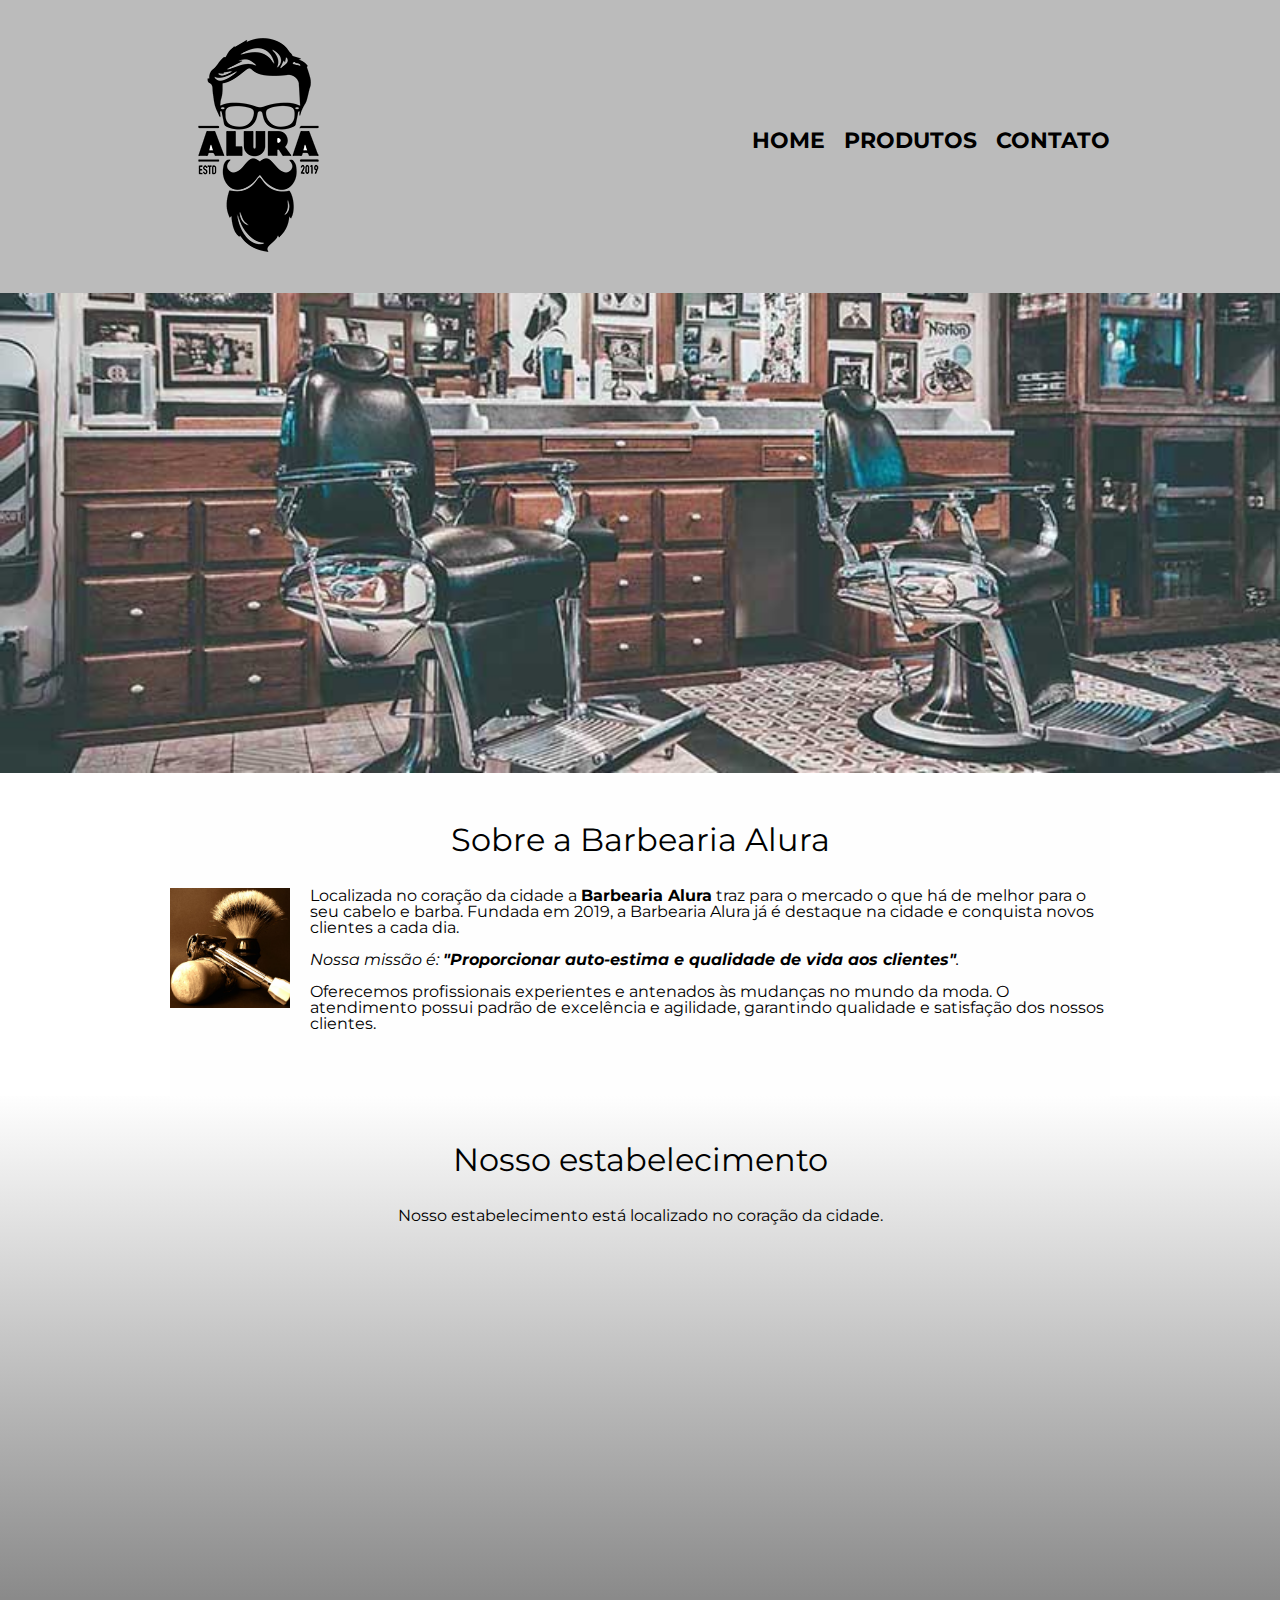
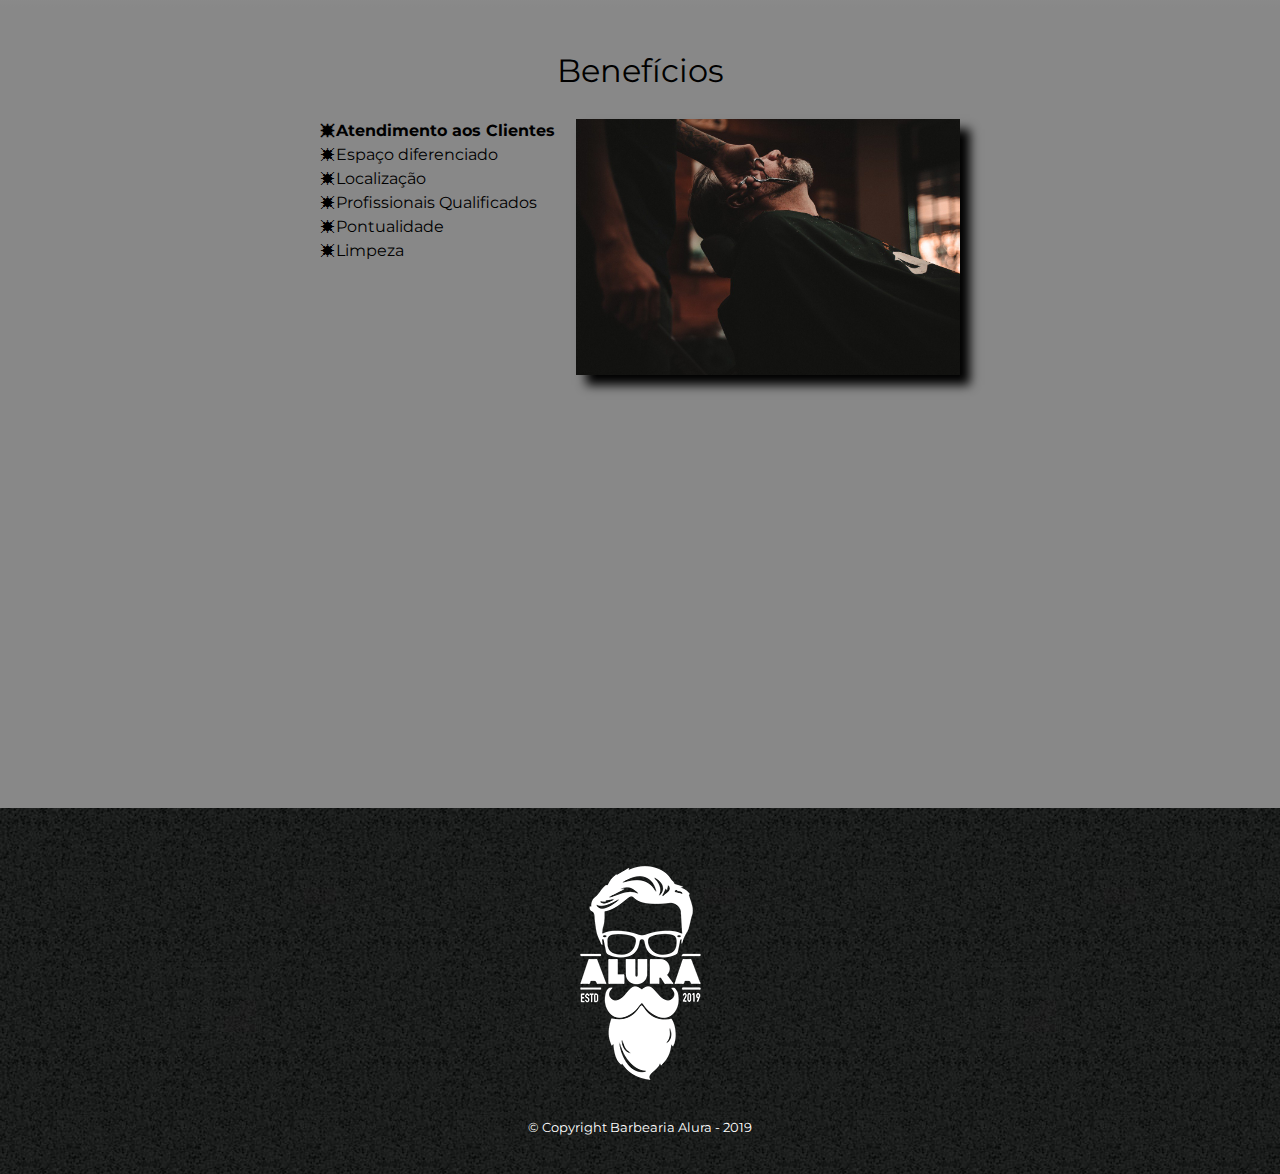
<file: index.html>
<!DOCTYPE html>
<html lang="pt-br">
	<head>
		<meta charset="UTF-8">
		<!--Usamos 'name: viewport' na tag meta,
		ou seja, a quantidade de pixels que tem
		naquela visualização da tela.
		E também 'content: width=device-width',
		para saber a largura do dispositivo.                     -->
		<meta name="viewport" content="width=device-width">
		<title>Barbearia Alura</title>

		<link rel="stylesheet" href="reset.css">
		<link rel="stylesheet" href="style.css">

		<!--link da fonte do Google que será usada-->
		<link rel="preconnect" href="https://fonts.googleapis.com">
		<link rel="preconnect" href="https://fonts.gstatic.com" 
		crossorigin>
		<link 
href="https://fonts.googleapis.com/css2?family=Montserrat:ital,wght@0,100;0,200;0,300;0,400;0,500;0,600;0,700;0,800;0,900;1,100;1,200;1,300;1,400;1,500;1,600;1,700;1,800;1,900&display=swap" 
		rel="stylesheet">
		<!--Fim do link da fonte-->
	</head>

	<body>
		<header>
			<div class="caixa">
				<h1><img src="logo.png"></h1>

				<nav>
					<ul>
						<li><a href="index.html">Home</a></li>
						<li><a href="produtos.html">Produtos</a></li>
						<li><a href="contato.html">Contato</a></li>
					</ul>
				</nav>
			</div>
		</header>

		<!--DICA: Para falar de estilo, usa-se "class".
							Para falar de comportamento, usa-se "id".  -->
		<img class="banner" src="banner.jpg">

		<main>
			<!--Pais e filhos na programação:
				para começar a entender sobre isso,
				vamos considerar a tag <main> como pai,
				as tags [p: qq coisa...] e 
				[section: class="principal"] como filhas
				e a tag [p: Localizada...] como uma das netas.
				Vamos no 'style.css' para descobrir como
				referenciar a tag <p> filha.                  
			<p>qq coisa q eu talvez tire, inclusive</p>      -->
			
			<!--[div] > apenas uma divisão visual.
					[section] > divisão com conteúdo complexo,
					com título e conteúdo para a mesma coisa,
					quando os elementos têm o mesmo sentido.     -->
			<section class="principal">
				<h2 class="titulo-principal">Sobre a Barbearia Alura</h2>
				
				<!--Agora queremos selecionar
						o 1o irmão da tag <img>,
						que é a tag [p: Localizada...].
						Vamos ver como fazer isso
						no 'style.css'.                           -->
				<img class="utensilios" src="utensilios.jpg"
				alt="Utensílios de um barbeiro">

				<p>Localizada no coração da cidade a <strong>Barbearia Alura</strong> 
				traz para o mercado o que há de melhor para o seu cabelo e barba. 
				Fundada em 2019, a Barbearia Alura já é destaque na cidade e 
				conquista novos clientes a cada dia.</p>

				<p id="missao"><em>Nossa missão é: <strong>"Proporcionar auto-estima e 
				qualidade de vida aos clientes"</strong>.</em></p>

				<p>Oferecemos profissionais experientes e antenados às mudanças no mundo 
				da moda. O atendimento possui padrão de excelência e agilidade, garantindo 
				qualidade e satisfação dos nossos clientes.</p>
			</section>

			<section class="mapa">
				<h3 class="titulo-principal">Nosso estabelecimento</h3>
				<p>Nosso estabelecimento está localizado 
					no coração da cidade.</p>
					<!--A tag [iframe] coloca um "quadro" no nosso site e
					insere nele um conteúdo externo que
					definimos através de um link-->
					<div class="mapa-conteudo">
						<iframe 
	src="https://www.google.com/maps/embed?pb=!1m18!1m12!1m3!1d3656.448598130914!2d-46.63465338566216!3d-23.58823936846912!2m3!1f0!2f0!3f0!3m2!1i1024!2i768!4f13.1!3m3!1m2!1s0x94ce5a2b2ed7f3a1%3A0xab35da2f5ca62674!2sCaelum%20-%20Escola%20de%20Tecnologia!5e0!3m2!1spt-BR!2sbr!4v1629915014742!5m2!1spt-BR!2sbr" 
						width="100%" height="300" style="border:0;" 
						allowfullscreen="" loading="lazy"></iframe>
					</div>
			</section>

			<section class="beneficios">
				<h3 class="titulo-principal">Benefícios</h3>
				
				<div class="conteudo-beneficios">
					<ul class="lista-beneficios">
						<li class="itens">Atendimento aos Clientes</li>
						<li class="itens">Espaço diferenciado</li>
						<li class="itens">Localização</li>
						<li class="itens">Profissionais Qualificados</li>
						<li class="itens">Pontualidade</li>
						<li class="itens">Limpeza</li>
					</ul><img src="beneficios.jpg" class="imagem-beneficios">
				</div>
				
				<div class="video">
					<!--O '<iframe>' estava com [width="560"].
					Essa largura fixa atrapalha quando queremos
					adaptar o site para celular, portanto,
					mudaremos para [width="100%"]                  -->
					<iframe width="100%" height="315" 
					src="https://www.youtube.com/embed/wcVVXUV0YUY" 
					title="YouTube video player" frameborder="0" 
					allow="accelerometer; autoplay; clipboard-write; encrypted-media; gyroscope; picture-in-picture" 
					allowfullscreen></iframe>
				</div>
				
			</section>
		</main>


		<footer>
			<img src="logo-branco.png">
			<p class="copyright">&copy; Copyright Barbearia Alura - 2019</p>
		</footer>
	</body>
</html>
</file>
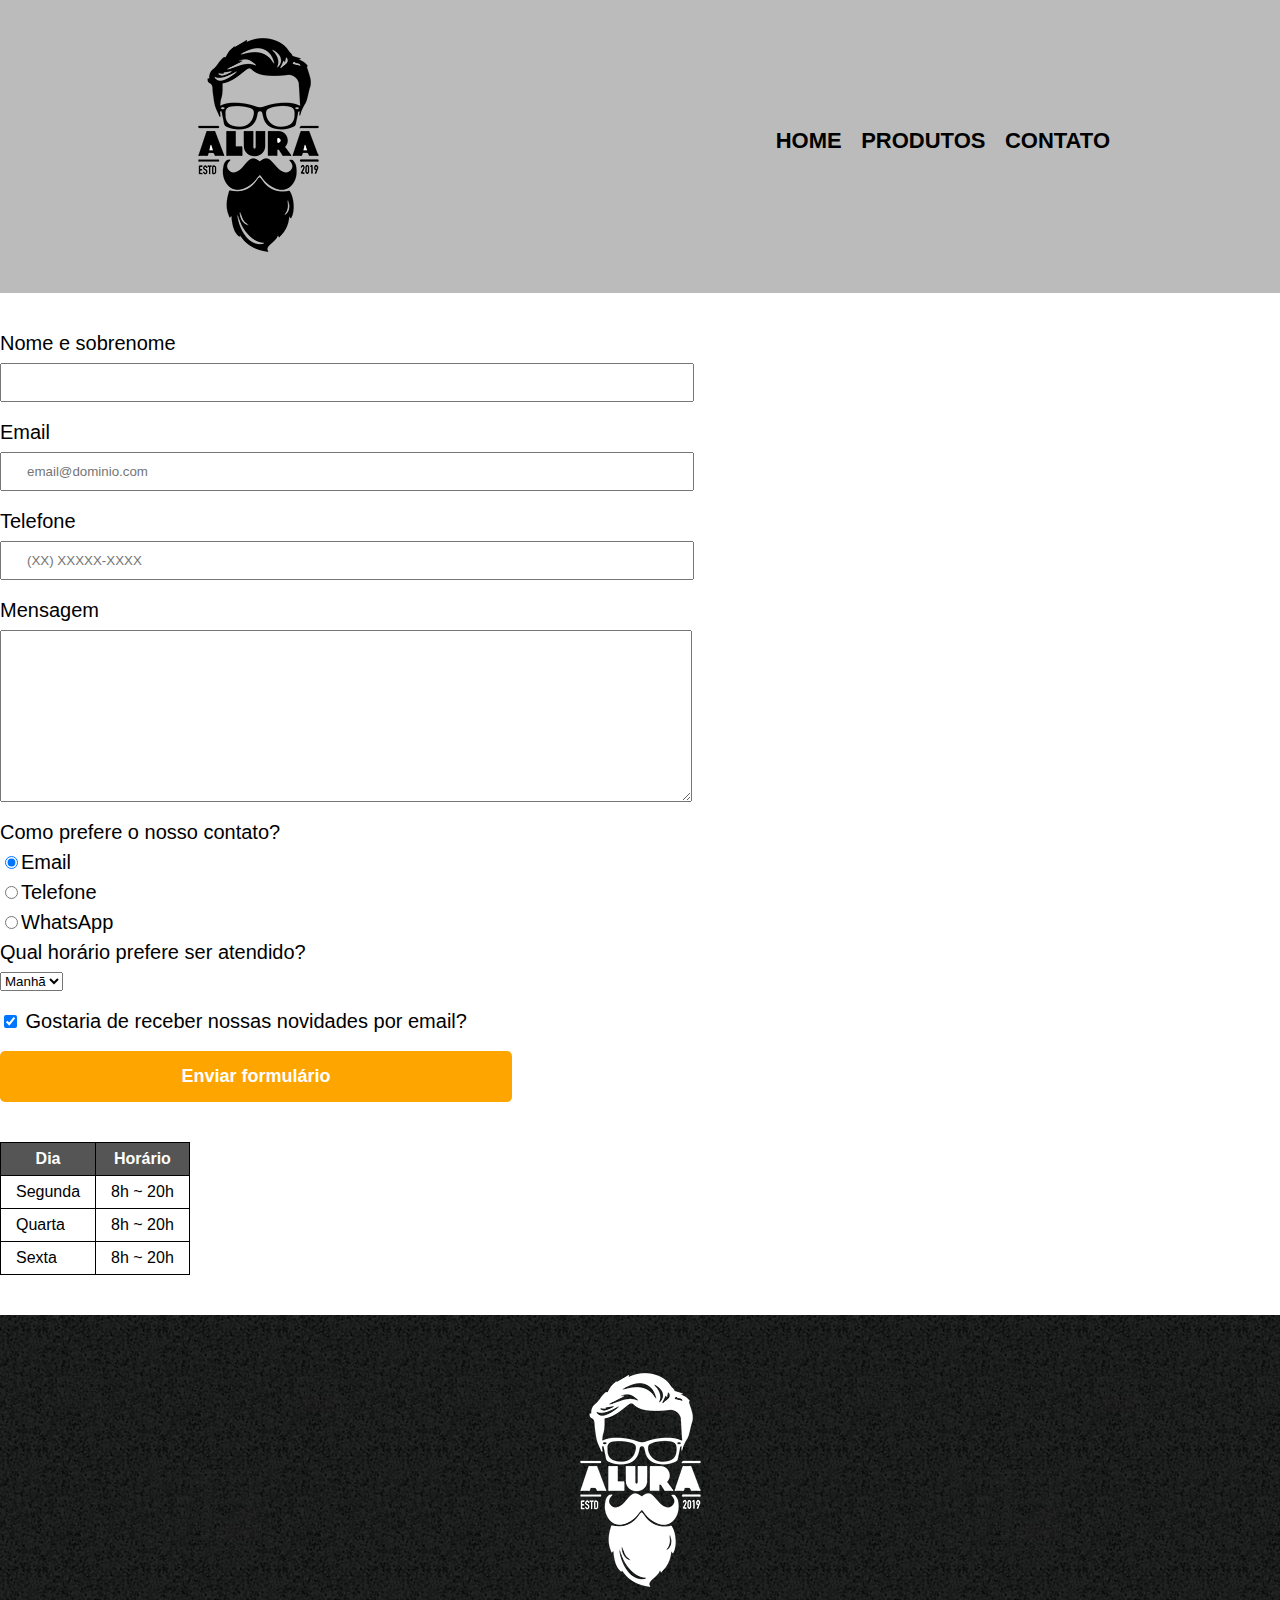
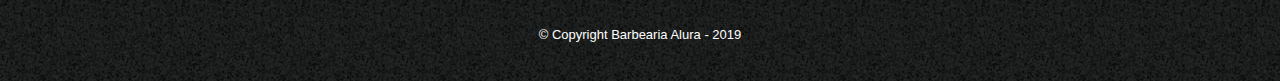
<file: contato.html>
<!DOCTYPE html>
<html>
	<head>
		<meta charset="UTF-8">
		<title>Contato - Barbearia Alura</title>
		<link rel="stylesheet" href="reset.css">
		<link rel="stylesheet" href="style.css">
	</head>
	<body>
		<header>
			<div class="caixa">
				<h1><img src="logo.png" alt="Logo da Barbearia Alura"></h1>

				<nav>
					<ul>
						<li><a href="index.html">Home</a></li>
						<li><a href="produtos.html">Produtos</a></li>
						<li><a href="contato.html">Contato</a></li>
					</ul>
				</nav>
			</div>
		</header>

    <main>
			<form>
				<label for="nomesobrenome">Nome e sobrenome</label>
				<input type="text" id="nomesobrenome" class="input-padrao" required>
				
				<label for="email">Email</label>
				<input type="email" id="email" class="input-padrao" required
				placeholder="email@dominio.com">
				
				<label for="telefone">Telefone</label>
				<input type="tel" id="telefone" class="input-padrao" required
				placeholder="(XX) XXXXX-XXXX">

				<label for="mensagem">Mensagem</label>
				<textarea id="mensagem" cols="70" rows="10"
				class="input-padrao" required></textarea>

				<fieldset>
					<legend>Como prefere o nosso contato?</legend>
					<label for="radio-email"><input type="radio" name="contato" 
						value="email" id="radio-email" checked>Email</label>
					
					<label for="radio-telefone"><input type="radio" name="contato" 
						value="telefone" id="radio-telefone">Telefone</label>
					
					<label for="radio-whatsapp"><input type="radio" name="contato" 
						value="whatsapp" id="radio-whatsapp">WhatsApp</label>
				</fieldset>

				<fieldset>
					<legend>Qual horário prefere ser atendido?</legend>
					<select name="" id="">
						<option value="">Manhã</option>
						<option value="">Tarde</option>
						<option value="">Noite</option>
					</select>
				</fieldset>
				
				<label class="checkbox"><input type="checkbox" checked> Gostaria de 
					receber nossas novidades por email?</label>

				<input type="submit" value="Enviar formulário" class="enviar">
			</form>

			<table>
				<!--[thead]: marca o
					cabeçalho da tabela.
					[th]: marca uma célula
					do cabeçalho na tabela.
					[tbody]: marca o corpo da tabela.				
					[tr] = table row:
					simboliza cada linha da tabela.
					[td] = table datacell:
					simboliza cada célula da tabela.      -->
				<thead>
					<tr>
						<th>Dia</th>
						<th>Horário</th>
					</tr>
				</thead>
				<tbody>
					<tr>
						<td>Segunda</td>
						<td>8h ~ 20h</td>
					</tr>
					<tr>
						<td>Quarta</td>
						<td>8h ~ 20h</td>
					</tr>
					<tr>
						<td>Sexta</td>
						<td>8h ~ 20h</td>
					</tr>
				</tbody>
				
			</table>
    </main>

    <footer>
			<img src="logo-branco.png" alt="Logo da Barbearia Alura">
			<p class="copyright">&copy; Copyright Barbearia Alura - 2019</p>
		</footer>
	</body>
</html>
</file>
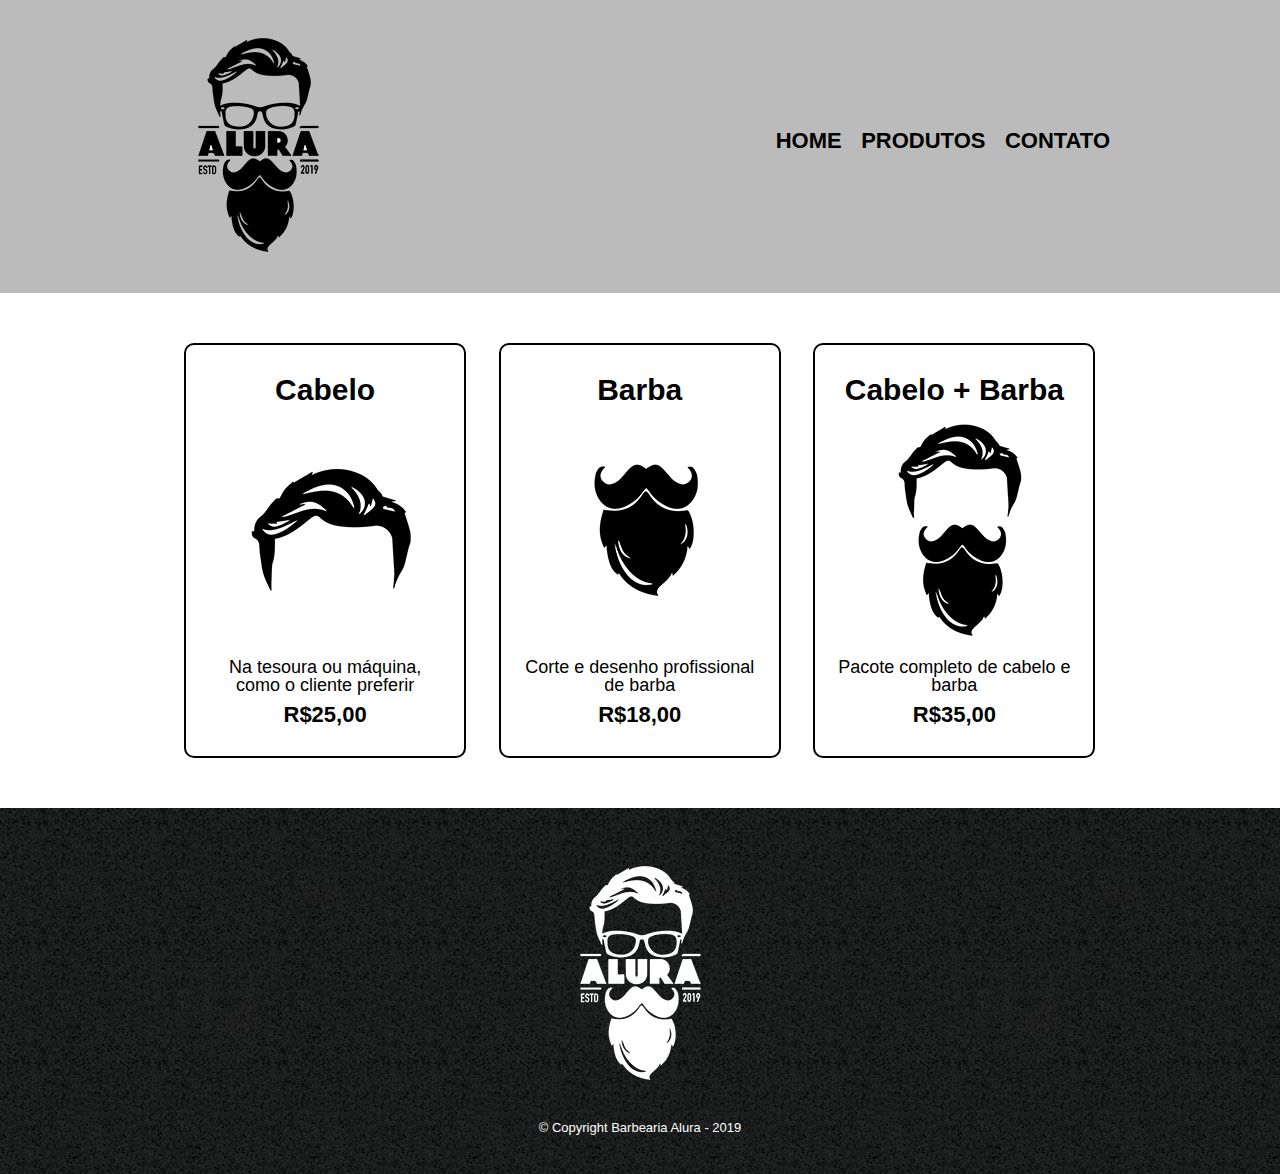
<file: produtos.html>
<!DOCTYPE html>
<html>
	<head>
		<meta charset="UTF-8">
		<title>Produtos - Barbearia Alura</title>
		<link rel="stylesheet" href="reset.css">
		<link rel="stylesheet" href="style.css">
	</head>
	<body>
		<header>
			<div class="caixa">
				<h1><img src="logo.png"></h1>

				<nav>
					<ul>
						<li><a href="index.html">Home</a></li>
						<li><a href="produtos.html">Produtos</a></li>
						<li><a href="contato.html">Contato</a></li>
					</ul>
				</nav>
			</div>
		</header>

		<main>
			<ul class="produtos">
				<li>
					<h2>Cabelo</h2>
					<img src="cabelo.jpg">
					<p class="produto-descricao">Na tesoura ou máquina, como o cliente 
						preferir</p>
					<p class="produto-preco">R$25,00</p>
				</li>
				<li>
					<h2>Barba</h2>
					<img src="barba.jpg">
					<p class="produto-descricao">Corte e desenho profissional de 
						barba</p>
					<p class="produto-preco">R$18,00</p>
				</li>
				<li>
					<h2>Cabelo + Barba</h2>
					<img src="cabelo+barba.jpg">
					<p class="produto-descricao">Pacote completo de cabelo e barba</p>
					<p class="produto-preco">R$35,00</p>
				</li>
			</ul>
		</main>

		<footer>
			<img src="logo-branco.png">
			<p class="copyright">&copy; Copyright Barbearia Alura - 2019</p>
		</footer>
	</body>
</html>

<!-- As tags 
	<!DOCTYPE>
	<html>
	<head> e 
	<body>
	são fundamentais na
	estrutura de uma página.

<link rel="stylesheet" href="reset.css"> é um arquivo criado
para limpar os estilos que o navegador cria automaticamente.

<div class="caixa"> serve para centralizar o cabeçalho.

Quando o site tem um logo
e você quer dar destaque a ele,
você o envolve na tag <h1>.

Tags:

<a> - É uma âncora que te permite
	navegar entre links/páginas.
	É importante que o conteúdo
	das outras páginas esteja
	onde o código HTML pode encontrar.

<main> - é uma tag específica para
	marcar o conteúdo principal da página.

													-->
</file>
<file: style.css>
body {
	font-family: 'Montserrat', sans-serif;
}

header {
	background: #BBBBBB;
	padding: 20px 0;
}

.caixa {
	position: relative;
	width: 940px;
	margin: 0 auto;
}

nav {
	position: absolute;
	top: 110px;
	right: 0;
}

nav li {
	display: inline;
	margin: 0 0 0 15px;
}

nav a {
	text-transform: uppercase;
	color: #000000;
	font-weight: bold;
	font-size: 22px;
	text-decoration: none;
}

/* "Hover" determina o comportamento do elemento
ao colocar o mouse em cima dele. */
nav a:hover {
	color: orange;
	text-decoration: underline;
}

.produtos {
	width: 940px;
	margin: 0 auto;
	padding: 50px 0;
}

.produtos li {
	display: inline-block;
	text-align: center;
	width: 30%;
	vertical-align: top;
	margin: 0 1.5%;
	padding: 30px 20px;
	box-sizing: border-box;
	border: 2px solid black;
	border-radius: 10px;
}

.produtos li:hover {
	border-color: orange;
}

.produtos li:active {
	border-color: green;
}

.produtos li:hover h2 {
	font-size: 34px;
}

.produtos h2 {
	font-size: 30px;
	font-weight: bold;
}

.produto-descricao {
	font-size: 18px;
}

.produto-preco {
	font-size: 22px;
	font-weight: bold;
	margin-top: 10px;
}

footer {
	text-align: center;
	background: url("bg.jpg");
	padding: 40px 0;
}

.copyright {
	color: white;
	font-size: 13px;
	margin: 20px 0 0;
}
/*Início do CSS da página de contato*/
/* main {
	
} */

form {
	margin: 40px 0;
}

form label, form legend {
	display: block;
	font-size: 20px;
	margin: 0 0 10px;
}

.input-padrao {
	display: block;
	margin: 0 0 20px;
	padding: 10px 25px;
	width: 50%;
}

.checkbox {
	margin: 20px 0;
}

.enviar {
	width: 40%;
	padding: 15px 0;
	background: orange;
	color: white;
	font-weight: bold;
	font-size: 18px;
	border: none;
	border-radius: 5px;
	transition: 1s all;
	cursor: pointer;
}

.enviar:hover {
	background: darkorange;
	transform: scale(1.2);
}

table {
	margin: 20px 0 40px 0;
}

thead {
	background: #555555;
	color: white;
	font-weight: bold;
}

td, th {
	border: 1px solid #000000;
	padding: 8px 15px;
}

/* Aqui criaremos o CSS
do que estará na parte inicial                    */

.banner {
	width: 100%;
}

.titulo-principal {
	text-align: center;
	/*Queremos que, independente do tamanho da
	fonte padrão, o título tenha o dobro do tamanho.
	Para simbolizar o tamanho da fonte, usamos [em].
	E então adicionamos a unidade que irá
	"multiplicar" a proporção do tamanho padrão da fonte.  */
	font-size: 2em;
	margin: 0 0 1em;
	/* O "float" que criamos para o elemento que
	está acima desse faz esse mudar de posição.
	Para anular isso, usamos o [clear] e
	informamos o tipo de float usado.                      */
	clear: left;
	/*OBS.: Ver 'opacity' em [Ctrl+F].
	Também é possível usar opacidade em cores.
	Se usarmos rgba para cores, adicionamos a opacidade nela. 
	color: rgba(0, 0, 0, 0.3);                                  */

	/* Para criar uma sombra no texto,
	usamos [text-shadow].
	As propriedades são iguais ao box-shadow.
	text-shadow: 2px 2px #FF0000;                              */
}

.principal {
	padding: 3em 0;
	background: #FEFEFE;
	width: 940px;
	margin: 0 auto;
}

/*Para referenciar algo dentro da "class=principal", 
usamos [.principal + (o elemento)]                   */
.principal p {
	margin: 0 0 1em;
}

.principal strong {
	font-weight: bold;
}

/* Não confundir a tag [em] (ênfase)
que referenciaremos agora com
a medida referente ao tamanho da fonte.              */
.principal em {
	font-style: italic;
}   

.utensilios {
	width: 120px;
	/* Para configurar a imagem de forma que
	o texto fique em volta dela, usamos o [float].
	Ele faz com que um elemento "descole" da página,
	mas o espaço onde ele estava continua sendo ocupado.
	Também precisamos adicionar o lado em que ele ficará.  */
	float: left;
	margin: 0 20px 20px 0;
}

.mapa {
	padding: 3em 0;
	/*Existe uma propriedade no CSS
	que permite fazer um "degradê"/gradiente.
	É a [linear-gradient], e coloca-se
	as 2+ cores entre parênteses, separadas por vírgula.  */
	background: linear-gradient(#FEFEFE, #888888);
}

.mapa-conteudo {
	width: 940px;
	margin: 0 auto;
}

.mapa p {
	margin: 0 0 2em;
	text-align: center;
}

.beneficios {
	padding: 3em 0;
	background: #888888;
	/*OBS.: Ver 'box-shadow' em [Ctrl+F].
	Também é possível adicionar sombras internas
	em elementos usando o 'inset'.                
	box-shadow: inset 0 0 30px #FF0000;              */
}

.conteudo-beneficios {
	width: 640px;
	margin: 0 auto;
}

.lista-beneficios {
	width: 40%;
	display: inline-block;
	vertical-align: top;
}

.itens {
	line-height: 1.5;
}

/* Uma das maneiras de selecionar
apenas o 1o item de uma lista
é usando a pseudo-classe [:first-child]*/
.itens:first-child {
	font-weight: bold;
}

.itens:before {
	content: "🟎";
}

.imagem-beneficios {
	width: 60%;
	/* Opacidade refere-se a uma 'película' que é
	colocada em cima do elemento. 
	O número de opacidade que for colocado significa
	a porcentagem do elemento que veremos,
	onde 0 = não ver o elemento e 1 = ver ele completamente. */
	opacity: 1;
	transition: 400ms;
	/* Para ter sombra num elemento, usamos [box-shadow].
	Propriedades: eixo X, eixo Y, "desfoque", intensidade e cor. */
	box-shadow: 10px 10px 10px 0 #000000;
}

.imagem-beneficios:hover {
	opacity: 0.3;
}

.video {
	width: 560px;
	margin: 2em auto;
}

/*Agora faremos uma 'media query' (query = pesquisa)
Vamos perguntar ao navegador o tamanho daquela tela,
e se for o tamanho que eu quero,
eu vou entregar um estilo diferente.
Pra fazer 'media query', usamos
[@media], colocamos o tipo de tela que
estamos buscando, geralmente o valor [screen],
adicionamos [and] e colocamos a pesquisa entre parênteses.
Nesse caso, na pesquisa, queremos que todas as telas que
tenham até 480px entreguem um estilo diferente,
e, para isso, faremos alterações na página, entre chaves.
Essas alterações serão aplicadas em telas da medida colocada.
Para essa pesquisa, escrevemos [(max-width: 480px)]                      */
@media screen and (max-width: 480px) {
	/* Mudaremos o que está "fora" da
	largura da tela do celular,
	para que seja exibido "dentro" da tela.
	OBS.: O vídeo da página está com largura fixa,
	por causa do '<iframe>', logo, mudaremos isso em 'index.html'.         */
	.caixa, .principal, .conteudo-beneficios, .mapa-conteudo, .video {
		width: auto;
	}

	/* Queremos que, no celular, o logo da Barbearia Alura
	fique centralizado, portanto, mudaremos o <h1> onde ele está.          */
	h1 {
		text-align: center;
	}

	/* E queremos que o menu, que atualmente é 'absolute',
	volte a ser 'static'.                                                 */
	nav {
		position: static;
	}

	/* A parte dos benefícios está muito apertada.
	A lista ocupa 40% da tela e a foto, 60%.
	Mudaremos ambos para 100%.                                           */
	.lista-beneficios, .imagem-beneficios {
		width: 100%;
	}
}

/* Continuando o conceito de pais e filhos:
para selecionar a tag <p> filha,
devemos colocar o sinal de [>].                         
main > p {
	background: red;
}
*/
/*Para selecionar a
1a tag <p> irmã,
usamos a tag [img] como âncora
e colocamos o "+" para
referenciar a tag <p> que queremos.                     
img + p {
	background: blue;
}
*/
/*Já se quisermos selecionar
todos os <p> seguintes à <img>,
usamos o [~].                                           
img ~ p {
	background: yellow;
}
*/
/*E para excluir o parágrafo
que não têm [id: missão],
usamos "p:not(#missao)".                                
.principal p:not(#missao) {
	background: orange;
}
*/
/*##################################################*/
/*
"padding: 20px 0" (header) > margem interna.
Faz com que tenha um espaço entre
o menu (conteúdo) e o topo da página.          

.caixa: serve para centralizar
o conteúdo desejado.
"position: relative" > permite que
o conteúdo se destaque.
"width: 940px" > largura padrão na web.
"margin: 0 auto" > como é a margem externa,
faz com que o conteúdo fique centralizado
automaticamente, em qualquer tamanho de tela. 

"position: absolute" > nos permite
colocar o elemento em questão
em qualquer lugar da página.

"top: 110px" (nav) > permite posicionar
o menu do cabeçalho no centro dele.
"right: 0" deixa ele colado à direita,
dentro da "caixa" criada pro cabeçalho. 

nav li: referência à lista.

nav a: referência ao link. 
									*/
</file>
